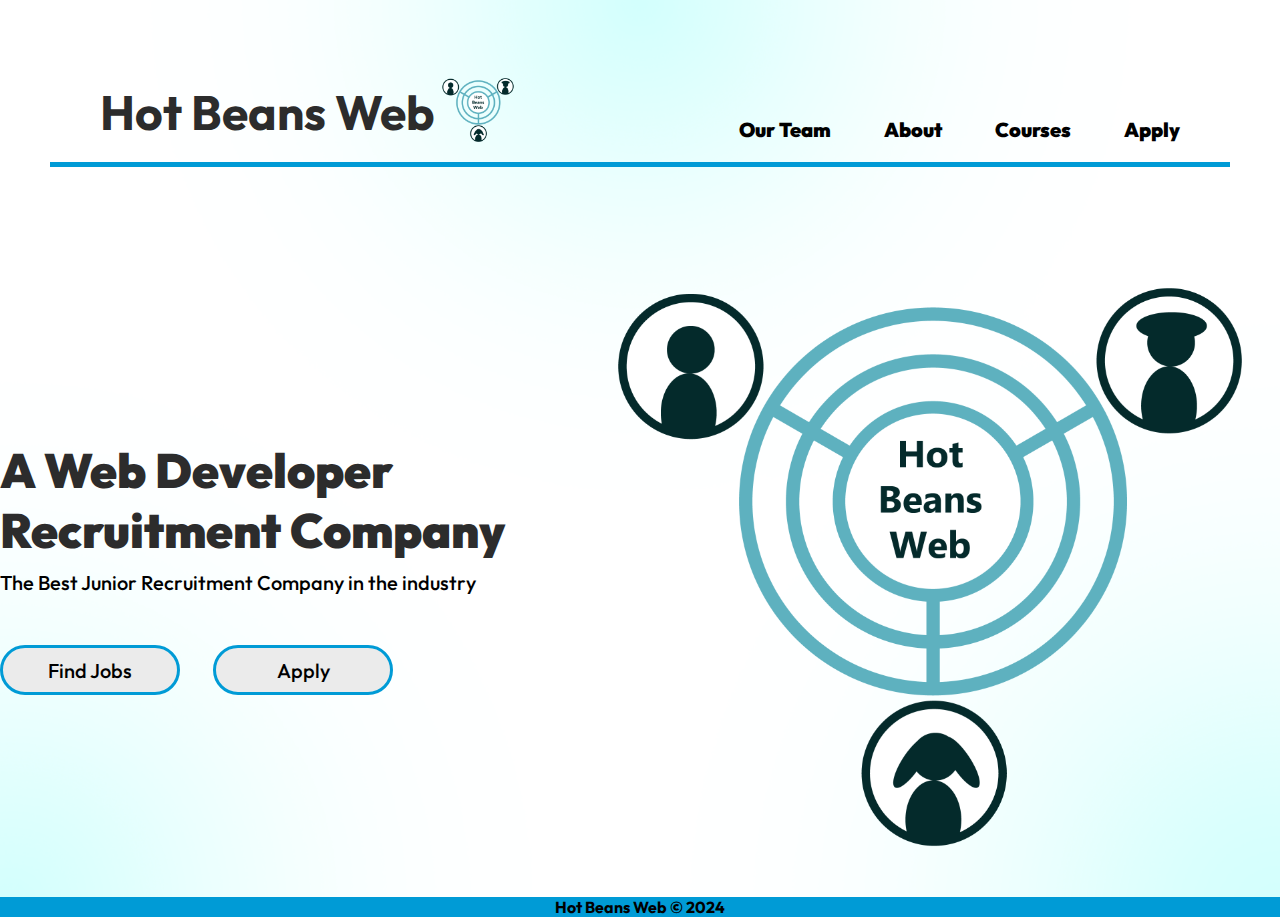
<file: index.html>
<!DOCTYPE html>
<html lang="en">
  <head>
    <meta charset="UTF-8" />
    <meta name="viewport" content="width=device-width, initial-scale=1.0" />
    <title>Hot Beans Web</title>
    <link rel="stylesheet" type="text/css" href="index.css" />
    <link rel="icon" type="image/jpg" href="Artboard 1.png" />
    <!-- Roboto Type Font -->
    <!-- <link rel="preconnect" href="https://fonts.googleapis.com">
    <link rel="preconnect" href="https://fonts.gstatic.com" crossorigin>
    <link href="https://fonts.googleapis.com/css2?family=Roboto:ital,wght@0,100;0,300;0,400;0,500;0,700;0,900;1,100;1,300;1,400;1,500;1,700;1,900&display=swap" rel="stylesheet"> -->
    <!-- Open Sans -->
    <link rel="presconnect" href="https://fonts.googleapis.com" />
    <link rel="preconnect" href="https://fonts.gstatic.com" crossorigin />
    <link
      href="https://fonts.googleapis.com/css2?family=Open+Sans:ital,wght@0,300..800;1,300..800&family=Outfit:wght@100..900&family=Roboto:ital,wght@0,100;0,300;0,400;0,500;0,700;0,900;1,100;1,300;1,400;1,500;1,700;1,900&display=swap"
      rel="stylesheet"
    />
  </head>
  <body>
    <header class="header">
      <div class="small-nav">
        <h1>Hot Beans Web</h1>
        <img src="Artboard 1.png" alt="Logo" class="small-logo" />
      </div>
      <nav class="navigation">
        <a href="ourteam.html">Our Team</a>
        <a href="about.html">About</a>
        <a href="courses.html">Courses</a>
        <a href="application.html">Apply</a>
      </nav>
    </header>
    <article>
      <div class="group">
        <p class="title">A Web Developer Recruitment Company</p>
        <p class="sub-heading">
          The Best Junior Recruitment Company in the industry
        </p>
        <a class="button" href="browse.html">Find Jobs</a>
        <a class="button" href="application.html">Apply</a>
      </div>
      <img src="Artboard 1.png" alt="Hot Beans Web Logo" class="main-logo" />
    </article>
  </body>
  <footer>
    <p class="footer">Hot Beans Web &copy; 2024</p>
  </footer>
</html>
</file>
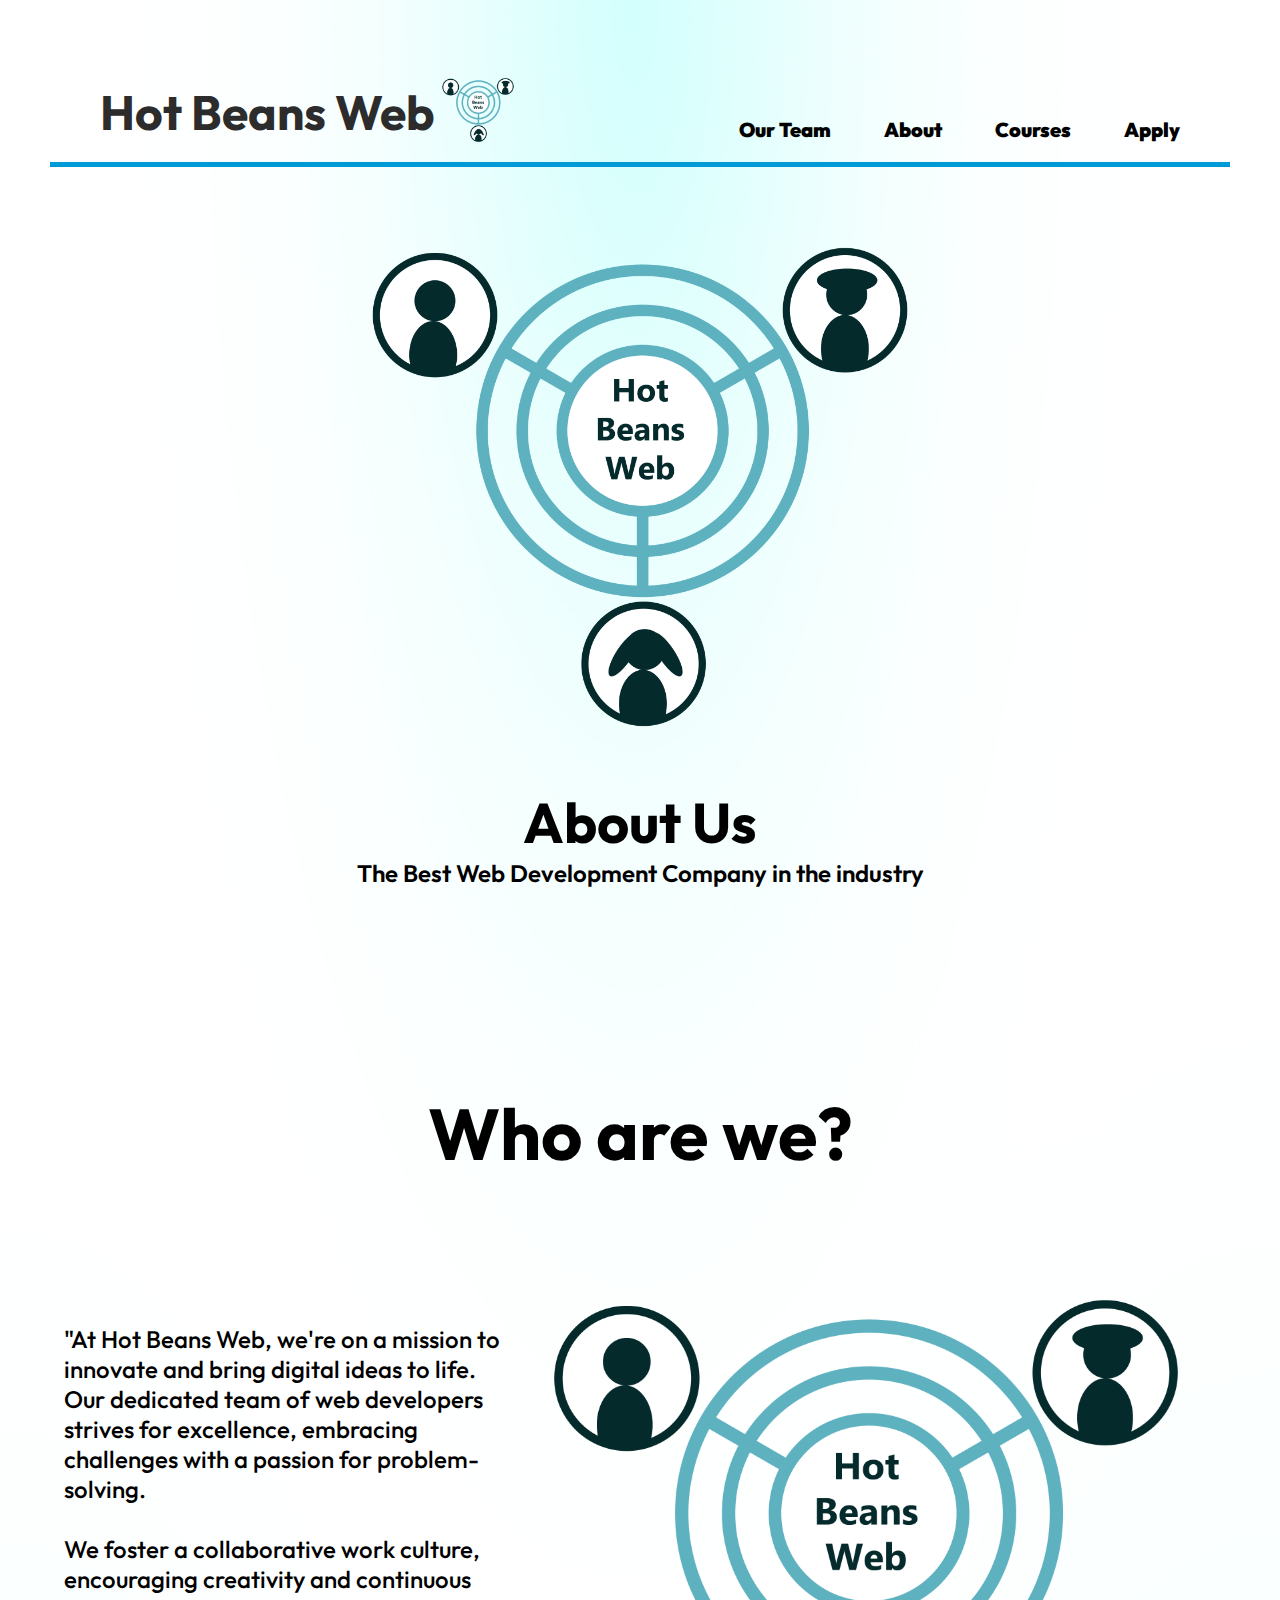
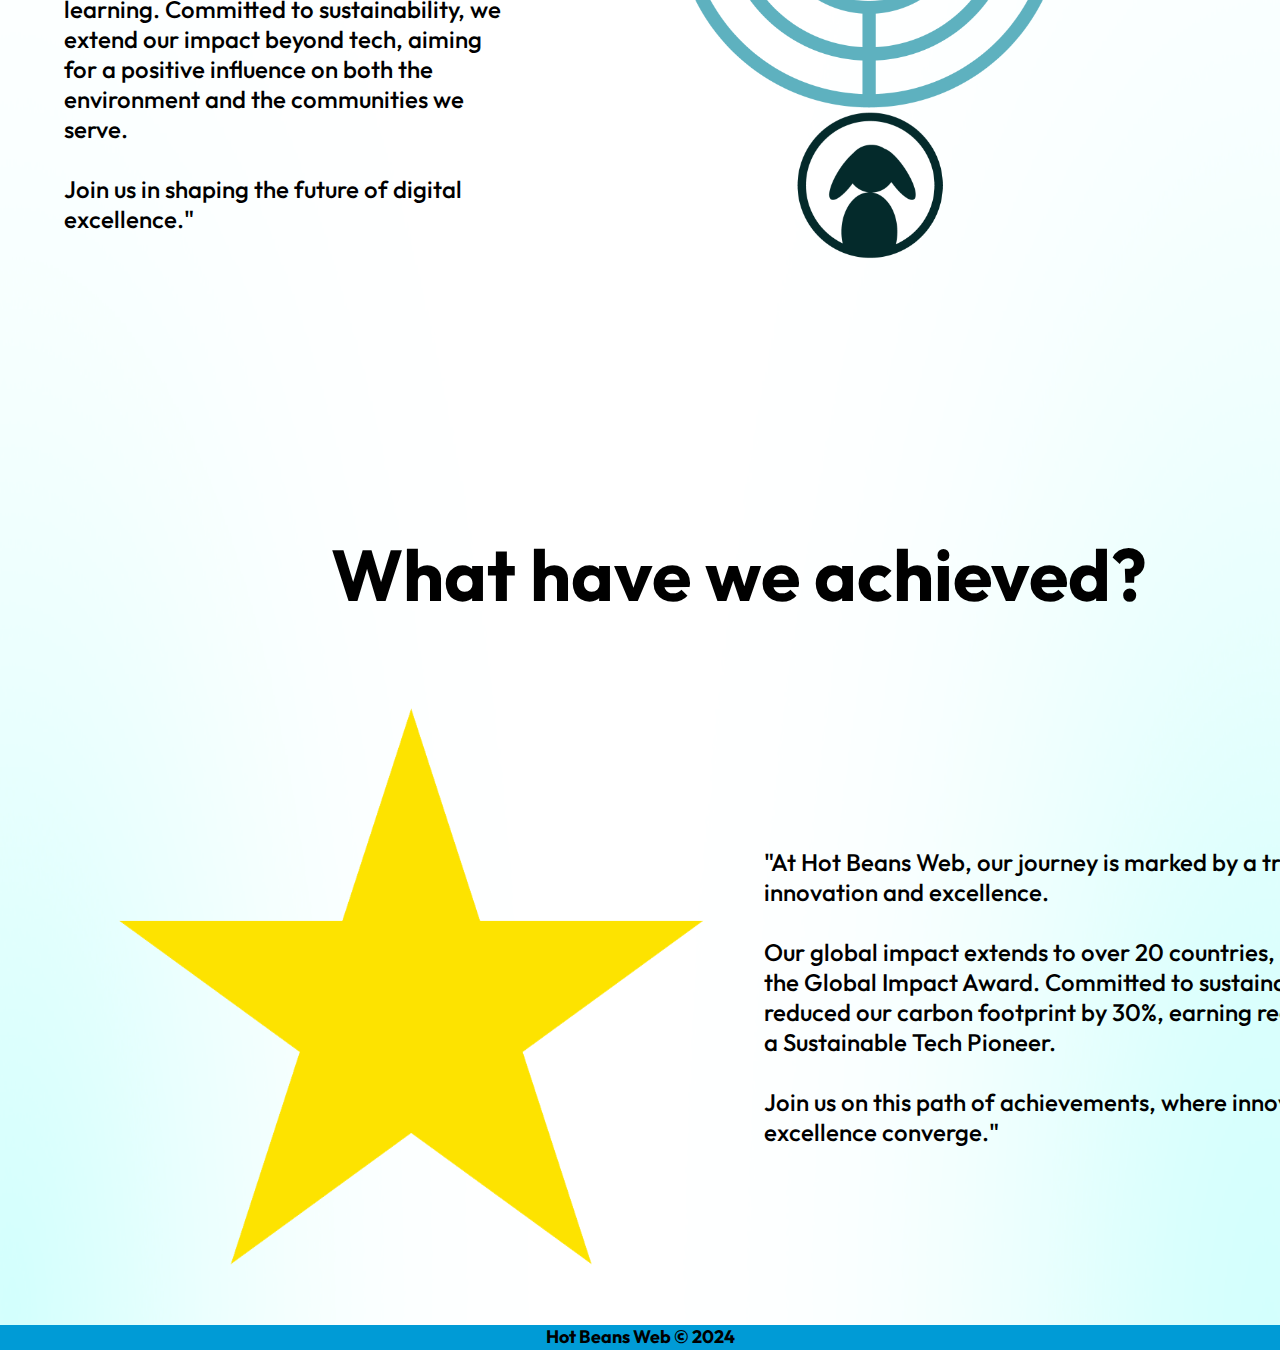
<file: about.html>
<!DOCTYPE html>
<html lang="en">
  <head>
    <meta charset="UTF-8" />
    <meta name="viewport" content="width=device-width, initial-scale=1.0" />
    <title>About Us-Hot Beans Web</title>
    <link rel="stylesheet" type="text/css" href="about.css" />
    <link rel="icon" type="image/jpg" href="Artboard 1.png" />
    <link rel="presconnect" href="https://fonts.googleapis.com" />
    <link rel="preconnect" href="https://fonts.gstatic.com" crossorigin />
    <link
      href="https://fonts.googleapis.com/css2?family=Open+Sans:ital,wght@0,300..800;1,300..800&family=Outfit:wght@100..900&family=Roboto:ital,wght@0,100;0,300;0,400;0,500;0,700;0,900;1,100;1,300;1,400;1,500;1,700;1,900&display=swap"
      rel="stylesheet"
    />
  </head>
  <body>
    <header class="header">
      <div class="small-nav">
        <a href="index.html" class="header-a">Hot Beans Web</a>
        <img src="Artboard 1.png" alt="Logo" class="small-logo" />
      </div>
      <nav class="navigation">
        <a href="ourteam.html">Our Team</a>
        <a href="about.html">About</a>
        <a href="courses.html">Courses</a>
        <a href="application.html">Apply</a>
      </nav>
    </header>

    <article>
      <!-- Dont write above this line -->
      <section class="top-section">
        <img src="Artboard 1.png" alt="Hot beans web logo" class="Logo" />
        <h1>About Us</h1>
        <span>The Best Web Development Company in the industry</span>
      </section>

      <section class="section-1">
        <h2>Who are we?</h2>
        <p>
          "At Hot Beans Web, we're on a mission to innovate and bring digital
          ideas to life. Our dedicated team of web developers strives for
          excellence, embracing challenges with a passion for
          problem-solving.<br /><br />
          We foster a collaborative work culture, encouraging creativity and
          continuous learning. Committed to sustainability, we extend our impact
          beyond tech, aiming for a positive influence on both the environment
          and the communities we serve.
          <br /><br />Join us in shaping the future of digital excellence."
        </p>

        <img
          src="Artboard 1.png"
          alt="Hot beans web logo"
          class="Logo-section-1"
        />
      </section>

      <section class="section-2">
        <h2>What have we achieved?</h2>
        <img src="Star.png" alt=" A Golden Star" class="Star-image" />
        <p>
          "At Hot Beans Web, our journey is marked by a trail of innovation and
          excellence.<br /><br />
          Our global impact extends to over 20 countries, earning us the Global
          Impact Award. Committed to sustainability, we've reduced our carbon
          footprint by 30%, earning recognition as a Sustainable Tech
          Pioneer.<br /><br />
          Join us on this path of achievements, where innovation and excellence
          converge."
        </p>
      </section>

      <!-- Dont write below this line -->
    </article>
  </body>
  <footer>
    <p class="footer">Hot Beans Web &copy; 2024</p>
  </footer>
</html>
</file>
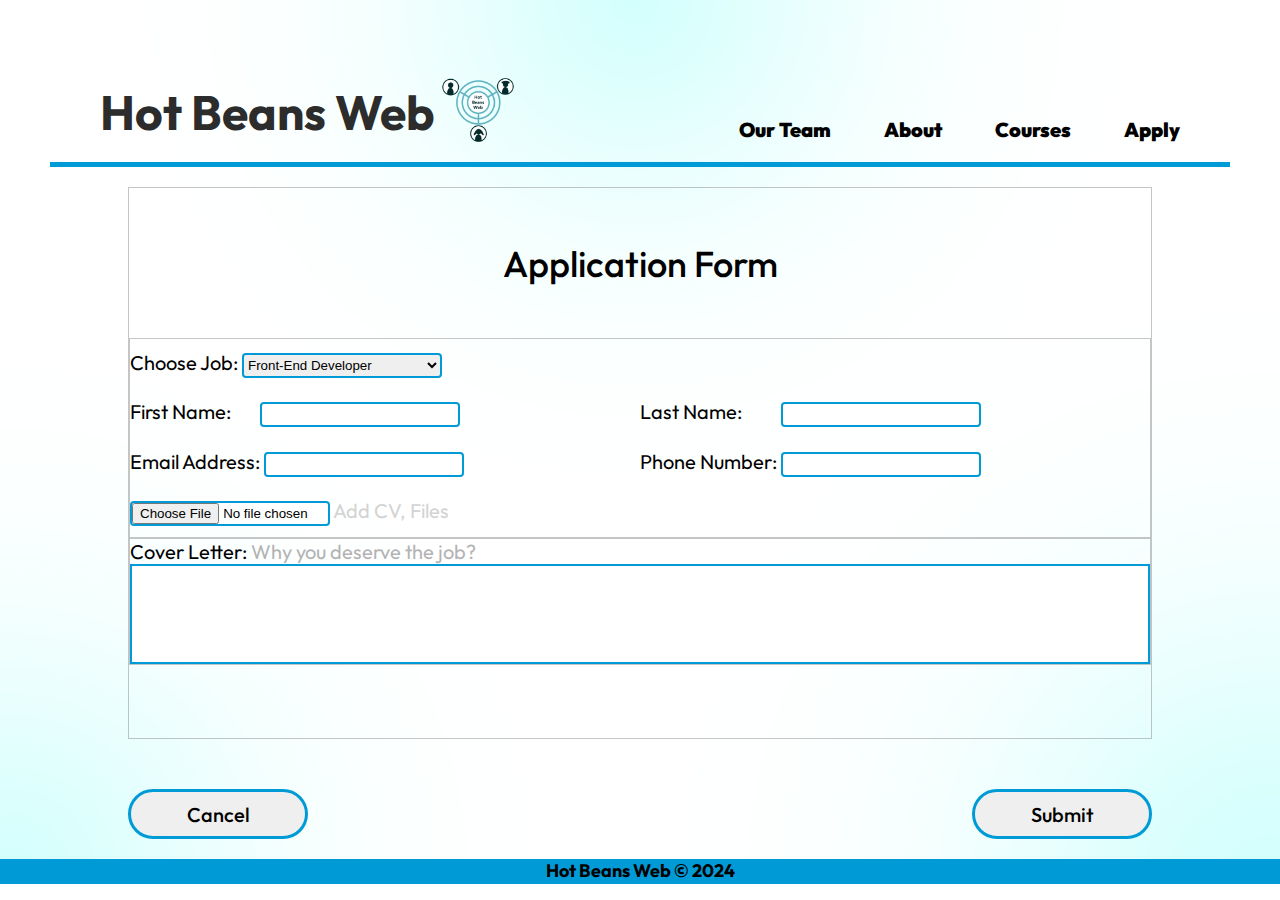
<file: application.html>
<!DOCTYPE html>
<html lang="en">
  <head>
    <meta charset="UTF-8" />
    <meta name="viewport" content="width=device-width, initial-scale=1.0" />
    <title>Application Form-Hot Beans Web</title>
    <link rel="stylesheet" type="text/css" href="application.css" />
    <link rel="icon" type="image/jpg" href="Artboard 1.png" />
    <link rel="presconnect" href="https://fonts.googleapis.com" />
    <link rel="preconnect" href="https://fonts.gstatic.com" crossorigin />
    <link
      href="https://fonts.googleapis.com/css2?family=Open+Sans:ital,wght@0,300..800;1,300..800&family=Outfit:wght@100..900&family=Roboto:ital,wght@0,100;0,300;0,400;0,500;0,700;0,900;1,100;1,300;1,400;1,500;1,700;1,900&display=swap"
      rel="stylesheet"
    />
  </head>
  <body>
    <header class="header">
      <div class="small-nav">
        <a href="index.html" class="header-a">Hot Beans Web</a>
        <img src="Artboard 1.png" alt="Logo" class="small-logo" />
      </div>
      <nav class="navigation">
        <a href="ourteam.html">Our Team</a>
        <a href="about.html">About</a>
        <a href="courses.html">Courses</a>
        <a href="application.html">Apply</a>
      </nav>
    </header>

    <form>
      <h1>Application Form</h1>
      <section class="log-in-section">

        <div class="Job-Option">
          <span>Choose Job: </span>
          <!-- <input type="text" placeholder="Click for job options" class="input-style" list="jobs" required></input> -->
          <select class="input-style">
            <option>Front-End Developer</option>
            <option>Back-End Developer</option>
            <option>Full Stack Developer</option>
            <option>UX/UI Developer</option>
            <option>Web Security Analyst</option>
            <option>Web Content Manager</option>
            <option>React Web Developer</option>
            <option>UI Developer</option>
          </select>
        </div>

        <!-- <datalist id="jobs">
          <option value="Front-End Developer"></option>
          <option value="Back-End Developer"></option>
          <option value="Full Stack Developer"></option>
          <option value="UX/UI Developer"></option>
          <option value="Web Security Analyst"></option>
          <option value="Web Content Manager"></option>
          <option value="React Web Developer"></option>
          <option value="UI Developer"></option>
        </datalist> -->

        <div class="FirstName">
          <span>First Name: </span>
          <input type="text" class="input-style"></input>
        </div>

        <div class="email-login">
          <span>Email Address: </span>
          <input type="email" class="input-style"></input>
        </div>

        <aside>
          <input type="file" class="input-style" accept=".doc,.docx, .pdf"></input>
        <span class="add-files-text">Add CV, Files</span>
        </aside>

        <div class="LastName-Login">
          <span>Last Name: </span>
          <input type="text" class="input-style"></input>
        </div>

        <div class="PhoneNumber">
          <span>Phone Number: </span>
          <input type="number" class="input-style" max=11></input>
        </div>
      </section>
      <section class="Cover-Letter-section">
        <div class="Cover-Letter-text">
          <span>Cover Letter: </span>
          <span class="Cover-Letter-paragraph">Why you deserve the job?</span>
        </div>
        <textarea type="paragraph" class="input"></textarea>
      </section>
    </form>
    <section class="button-section">
      <button class="button" onclick="
        location.href= 'index.html'
        
        ">Cancel</button>
      <button class="button submit" onclick="document.forms[0].innerHTML ='<h1>Your Submission was Successful'">Submit</button>
    </section>
  </body>
  <footer>
    <p class="footer">Hot Beans Web &copy; 2024</p>
  </footer>
</html>
</file>
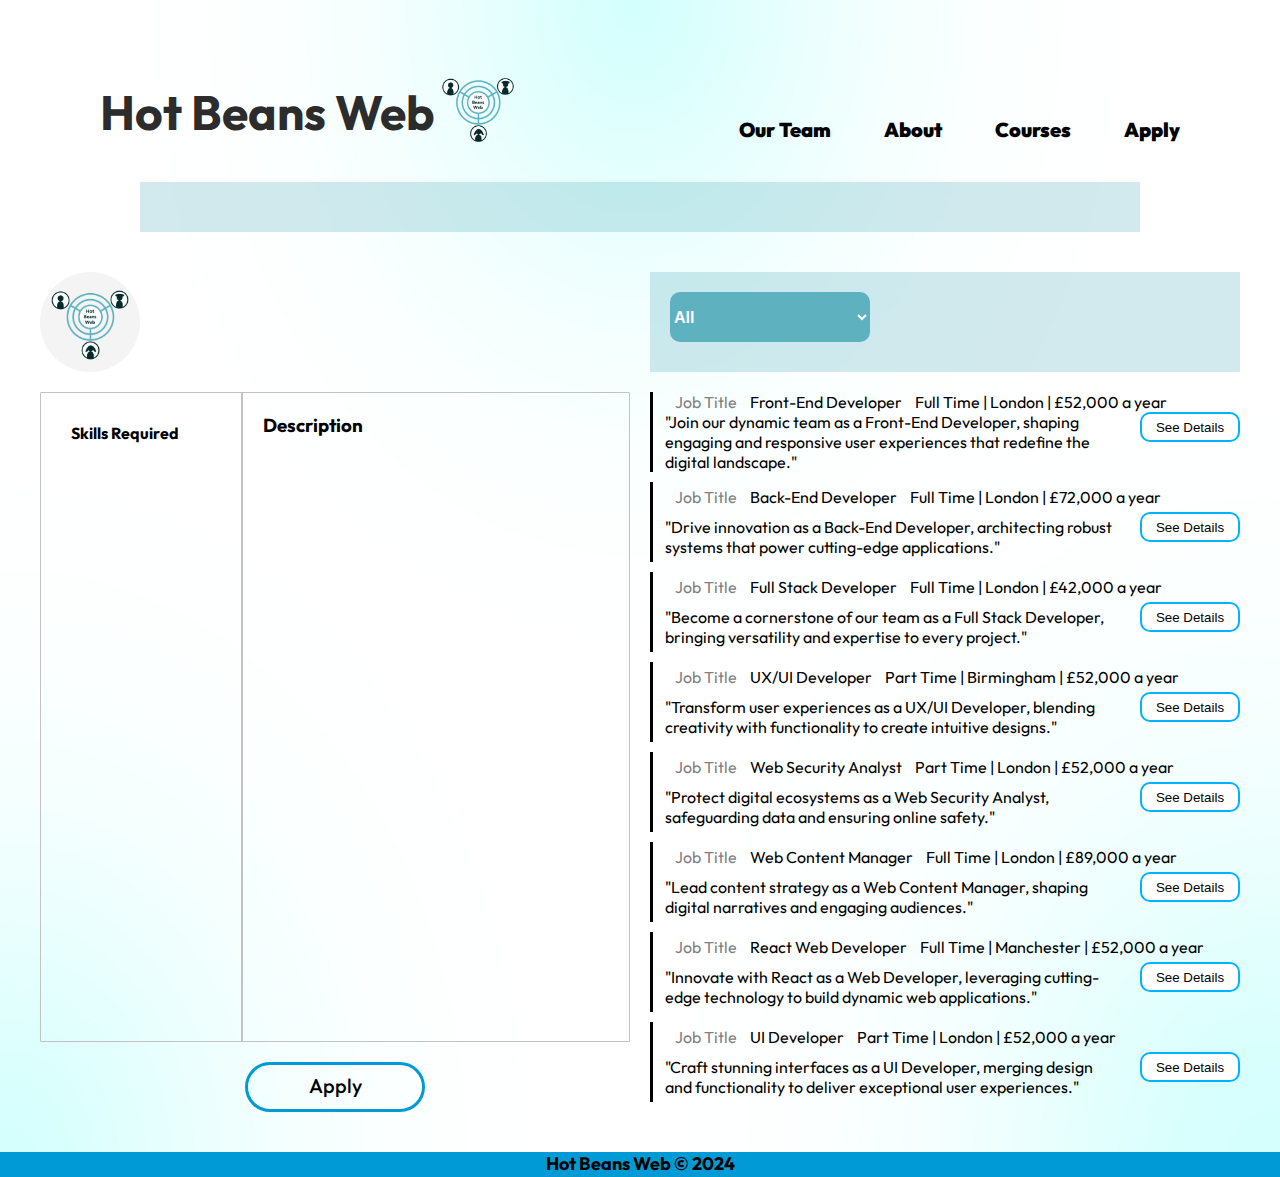
<file: browse.html>
<!DOCTYPE html>
<html lang="en">
  <head>
    <meta charset="UTF-8" />
    <meta name="viewport" content="width=device-width, initial-scale=1.0" />
    <title>Browse</title>
    <link rel="stylesheet" type="text/css" href="browse.css" />
    <link rel="icon" type="image/jpg" href="Artboard 1.png" />
    <link rel="presconnect" href="https://fonts.googleapis.com" />
    <link rel="preconnect" href="https://fonts.gstatic.com" crossorigin />
    <link
      href="https://fonts.googleapis.com/css2?family=Open+Sans:ital,wght@0,300..800;1,300..800&family=Outfit:wght@100..900&family=Roboto:ital,wght@0,100;0,300;0,400;0,500;0,700;0,900;1,100;1,300;1,400;1,500;1,700;1,900&display=swap"
      rel="stylesheet"
    />
    <script type="module" src="script.js"></script>
  </head>
  <body>
    <header class="header">
      <div class="small-nav">
        <a href="index.html" class="header-a">Hot Beans Web</a>
        <img src="Artboard 1.png" alt="Logo" class="small-logo" />
      </div>
      <nav class="navigation">
        <a href="ourteam.html">Our Team</a>
        <a href="about.html">About</a>
        <a href="courses.html">Courses</a>
        <a href="application.html">Apply</a>
      </nav>
    </header>

    <article>
      <div class="search-bar">
        <!-- <input type="search" class="search-bar" placeholder="Search here..."></input> -->
      </div>
      <form class="main-page">
        <div class="job-description-heading">
          <div class="job-description-image">
            <img src="Artboard 1.png" alt="logo" width="86" />
          </div>
          <div class="job-description-text"></div>
        </div>

        <div class="filter">
          <select class="filter-bar">
            <option>All</option>
            <option>Web-End</option>
            <option>UI/UX</option>
            <option>Other</option>
          </select>
          <!-- <input type="search" placeholder="Filter Jobs..." class="filter-bar"></input> -->
          <!-- <button class="submit">Submit</button> -->
        </div>

        <section class="job-descriptions">
          <aside class="job-desc-right">
            <h4>Skills Required</h4>
          </aside>
          <div class="border"></div>
          <div class="job-desc-left">
            <h3>Description</h3>
          </div>
        </section>

        <section class="job-section">
          <ul class="job-offers"></ul>
        </section>

        <a href="application.html" class="apply-button">Apply</a>
      </form>
    </article>
  </body>
  <footer>
    <p class="footer">Hot Beans Web &copy; 2024</p>
  </footer>
</html>
</file>
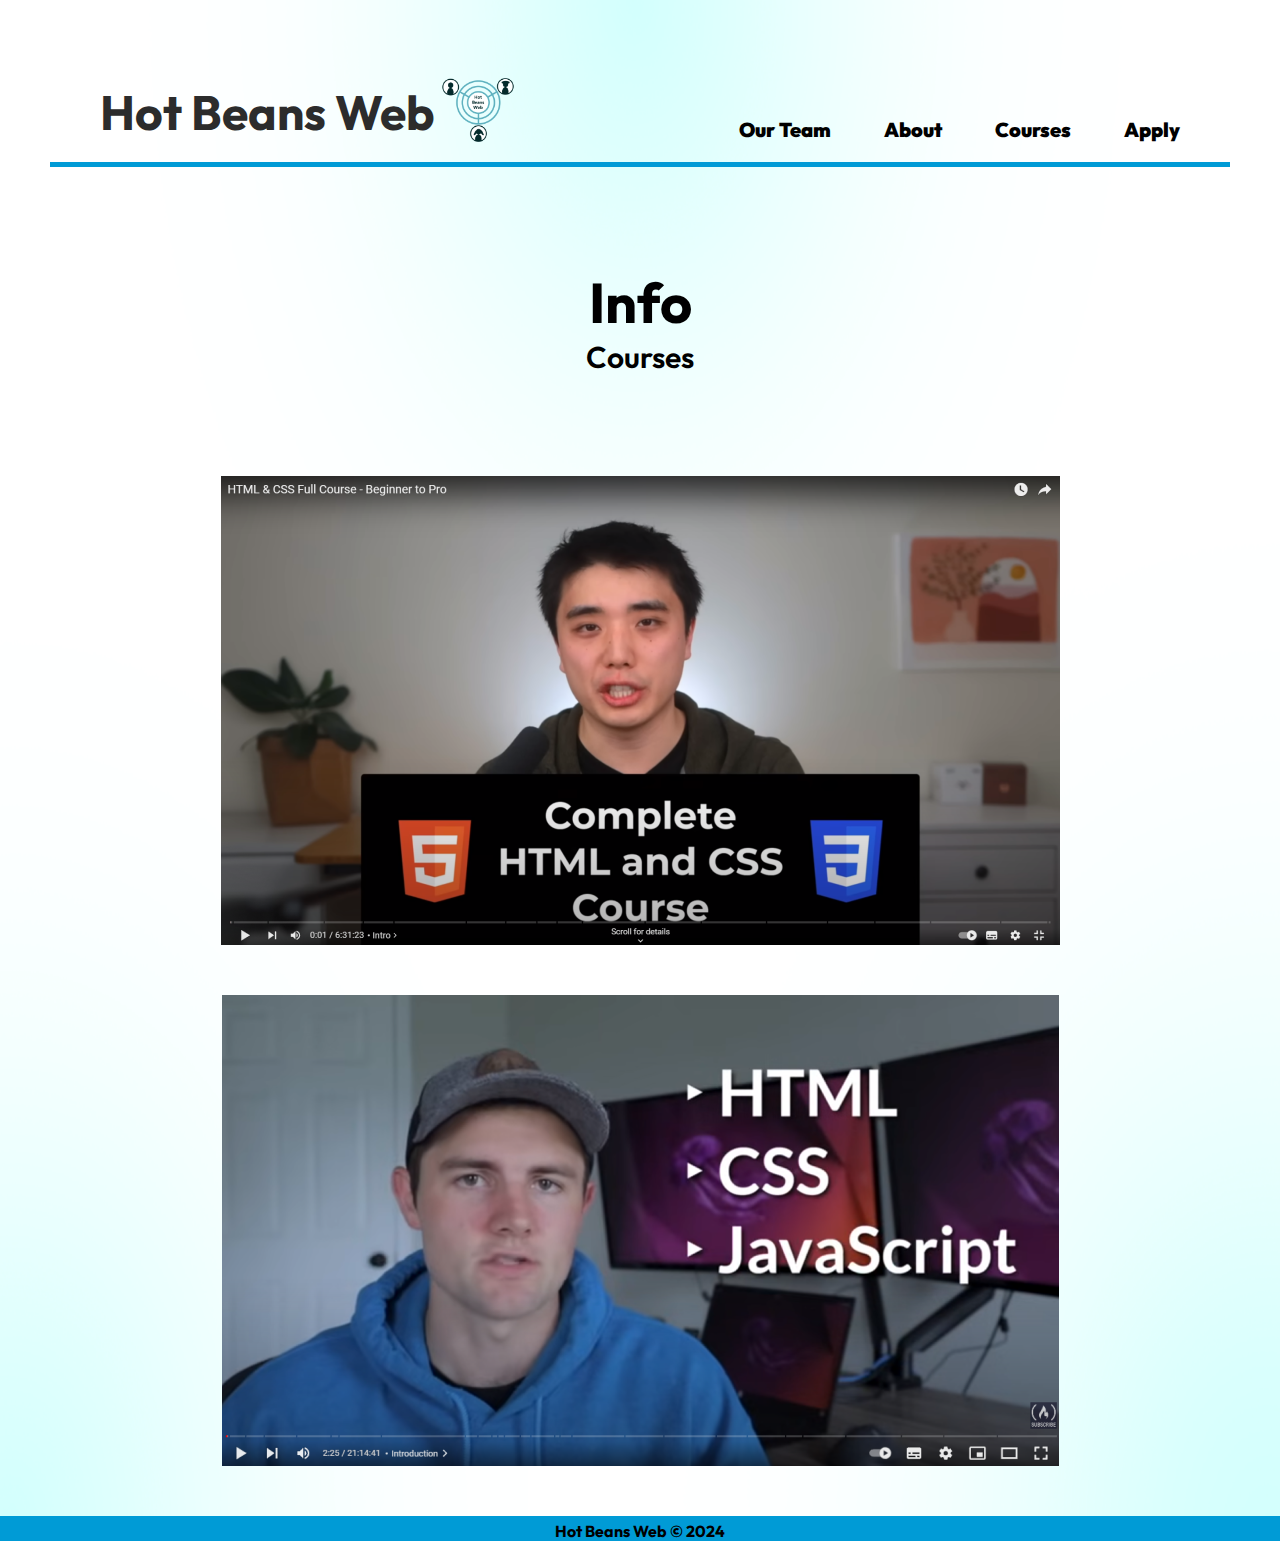
<file: courses.html>
<!DOCTYPE html>
<html lang="en">
  <head>
    <meta charset="UTF-8" />
    <meta name="viewport" content="width=device-width, initial-scale=1.0" />
    <title>Hot Beans Web</title>
    <link rel="stylesheet" type="text/css" href="courses.css" />
    <link rel="icon" type="image/jpg" href="Artboard 1.png" />
    <!-- Roboto Type Font -->
    <!-- <link rel="preconnect" href="https://fonts.googleapis.com">
    <link rel="preconnect" href="https://fonts.gstatic.com" crossorigin>
    <link href="https://fonts.googleapis.com/css2?family=Roboto:ital,wght@0,100;0,300;0,400;0,500;0,700;0,900;1,100;1,300;1,400;1,500;1,700;1,900&display=swap" rel="stylesheet"> -->
    <!-- Open Sans -->
    <link rel="presconnect" href="https://fonts.googleapis.com" />
    <link rel="preconnect" href="https://fonts.gstatic.com" crossorigin />
    <link
      href="https://fonts.googleapis.com/css2?family=Open+Sans:ital,wght@0,300..800;1,300..800&family=Outfit:wght@100..900&family=Roboto:ital,wght@0,100;0,300;0,400;0,500;0,700;0,900;1,100;1,300;1,400;1,500;1,700;1,900&display=swap"
      rel="stylesheet"
    />
  </head>
  <body>
    <header class="header">
      <div class="small-nav">
        <a href="index.html" class="header-a">Hot Beans Web</a>
        <img src="Artboard 1.png" alt="Logo" class="small-logo" />
      </div>
      <nav class="navigation">
        <a href="ourteam.html">Our Team</a>
        <a href="about.html">About</a>
        <a href="courses.html">Courses</a>
        <a href="application.html">Apply</a>
      </nav>
    </header>
    <h1 class="title">Info</h1>
    <h2 class="sub-title">Courses</h2>
    <a href="https://www.youtube.com/watch?v=G3e-cpL7ofc" target="_blank">
      <img
        src="Courses/HTML CSS course 1.png"
        alt="HTML CSS course"
        class="course1"
      />
    </a>
    <!-- <iframe
      class="course2"
      width="840"
      height="472.5"
      src="https://www.youtube.com/embed/zJSY8tbf_ys?si=6UBz8Svx2e6xkHgq"
      title="YouTube video player"
      frameborder="0"
      allow="accelerometer; autoplay; clipboard-write; encrypted-media; gyroscope; picture-in-picture; web-share"
      referrerpolicy="strict-origin-when-cross-origin"
      allowfullscreen
    ></iframe> -->
    <!-- 560/ 2 = 280 -->
    <!-- 315/2 = 157.5 -->
    <a
      href="https://www.youtube.com/embed/zJSY8tbf_ys?si=6UBz8Svx2e6xkHgq"
      target="_blank"
    >
      <img
        src="Courses/HTML CSS course 2.png"
        alt="HTML CSS course"
        class="course2"
      />
    </a>
  </body>
  <footer>
    <p class="footer">Hot Beans Web &copy; 2024</p>
  </footer>
</html>
</file>
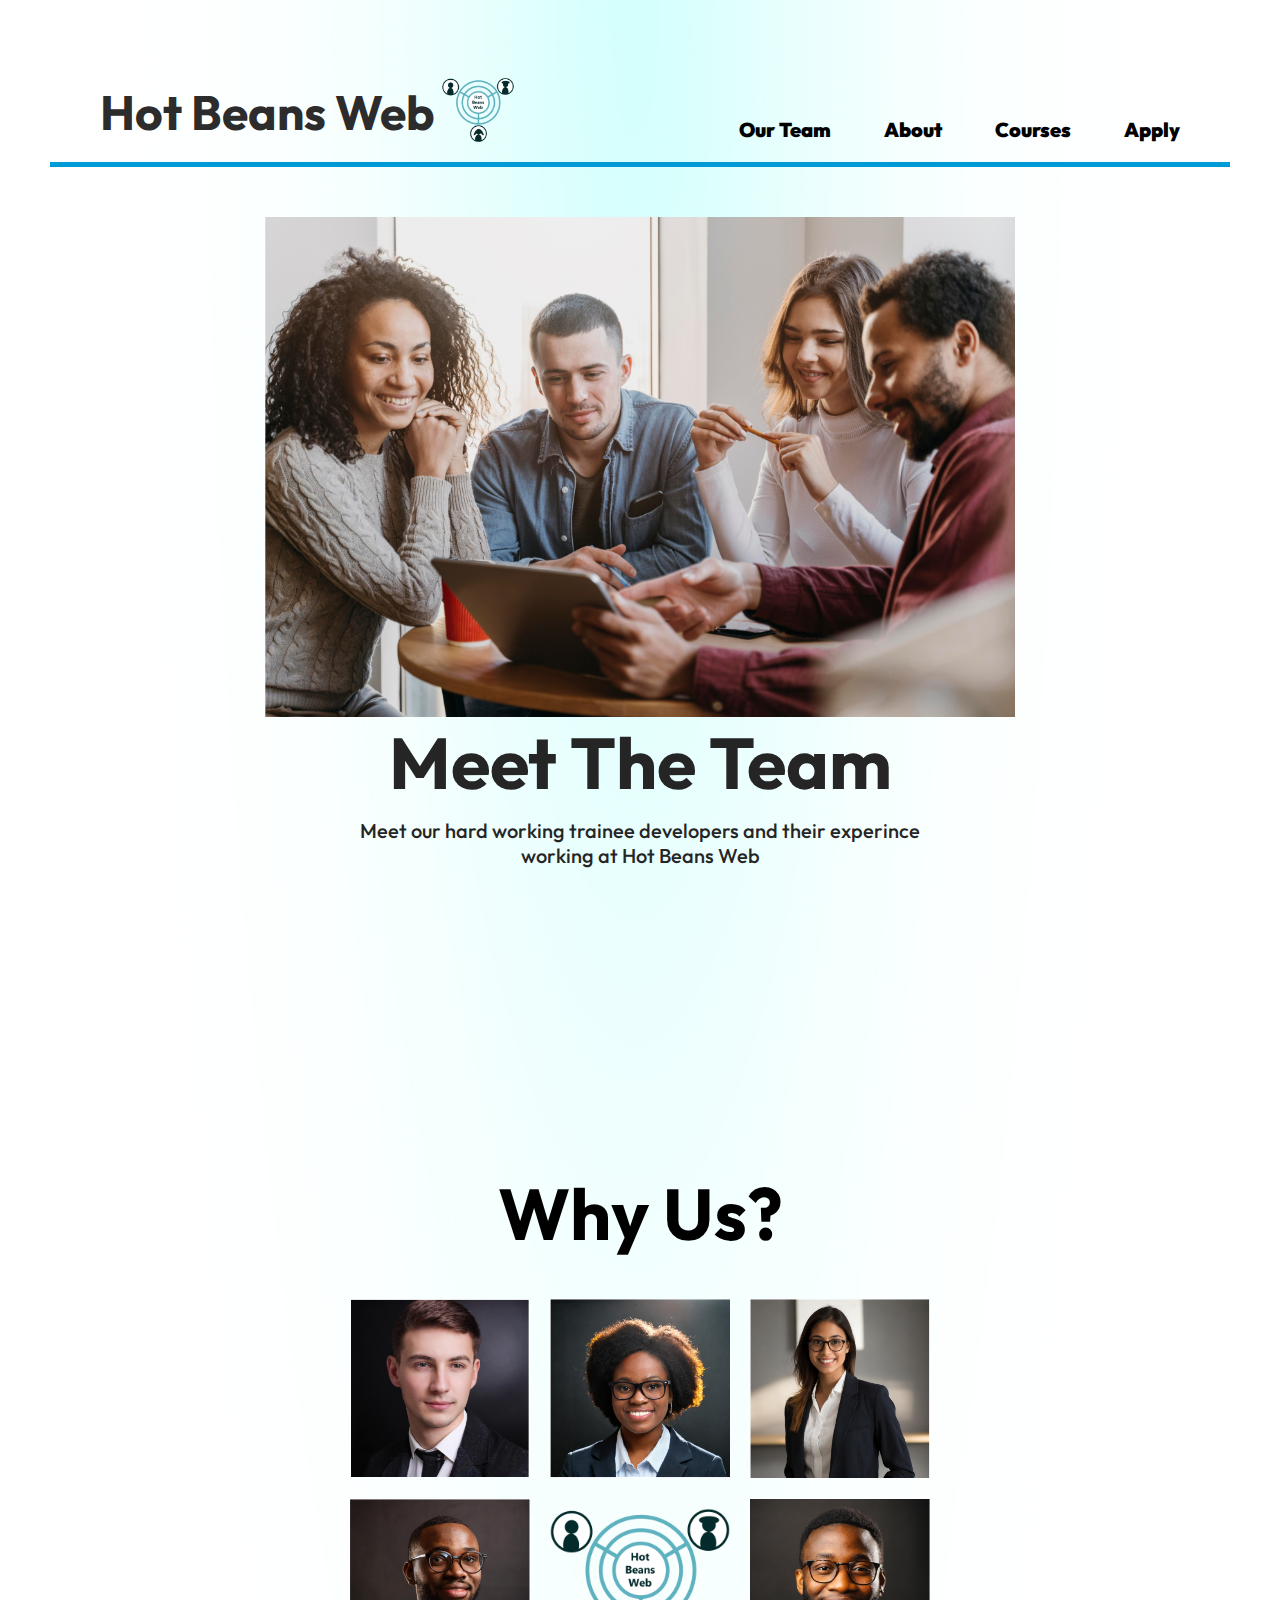
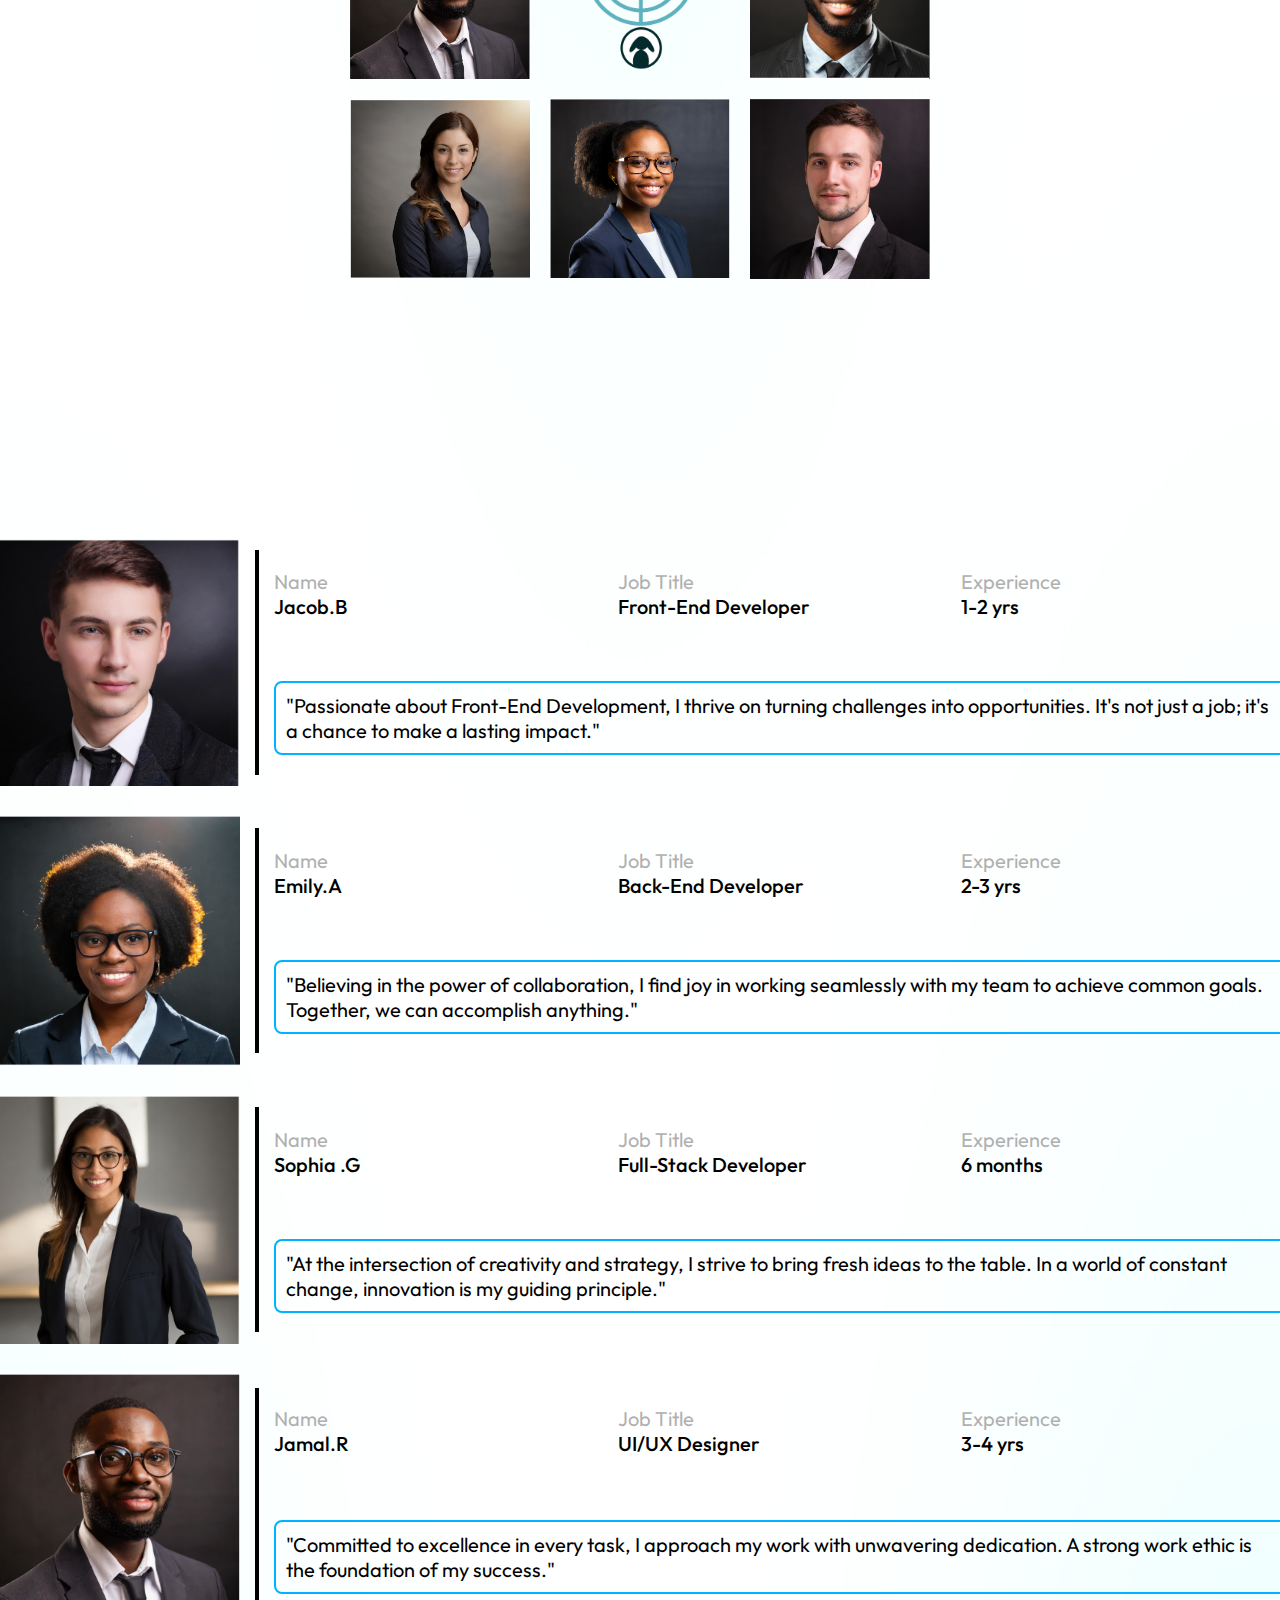
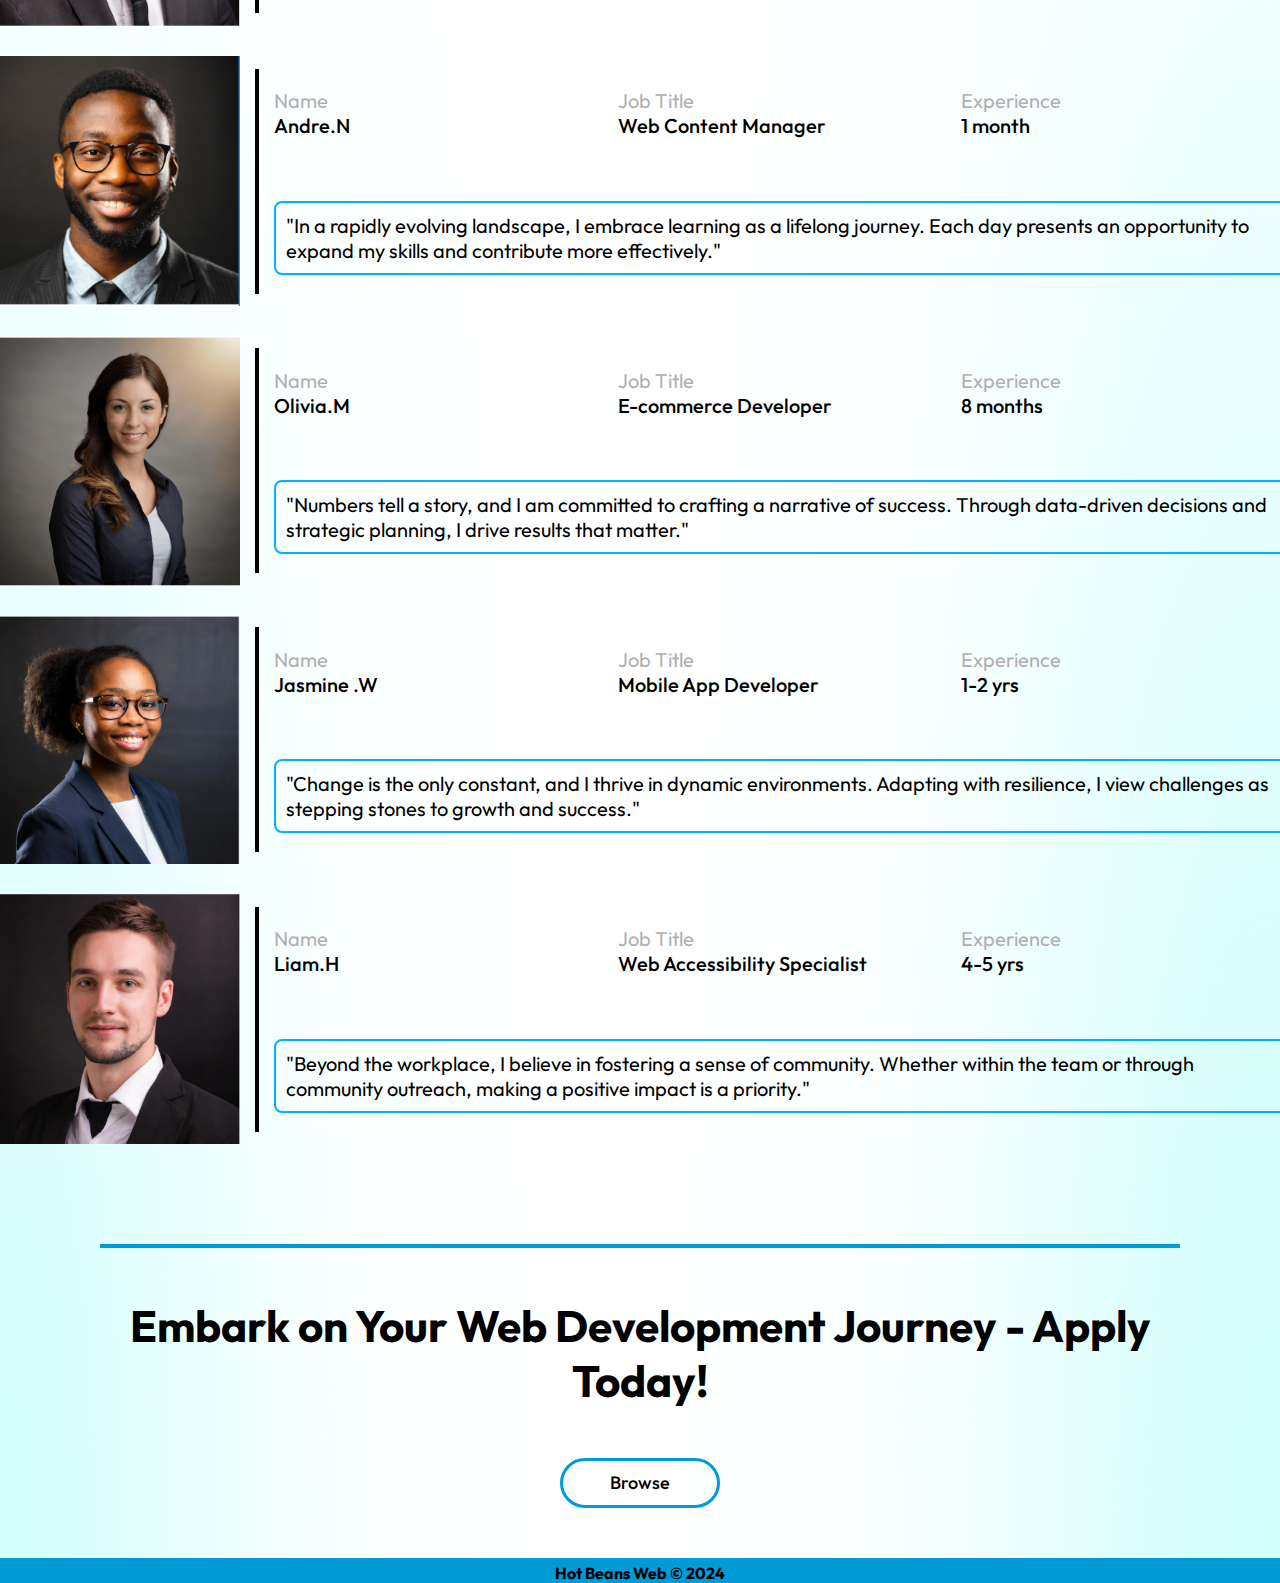
<file: ourteam.html>
<!DOCTYPE html>
<html lang="en">
  <head>
    <meta charset="UTF-8" />
    <meta name="viewport" content="width=device-width, initial-scale=1.0" />
    <title>Our Team</title>
    <link rel="stylesheet" type="text/css" href="ourteam.css" />
    <link rel="icon" type="image/jpg" href="Artboard 1.png" />
    <link rel="presconnect" href="https://fonts.googleapis.com" />
    <link rel="preconnect" href="https://fonts.gstatic.com" crossorigin />
    <link
      href="https://fonts.googleapis.com/css2?family=Open+Sans:ital,wght@0,300..800;1,300..800&family=Outfit:wght@100..900&family=Roboto:ital,wght@0,100;0,300;0,400;0,500;0,700;0,900;1,100;1,300;1,400;1,500;1,700;1,900&display=swap"
      rel="stylesheet"
    />
  </head>
  <body>
    <header class="header">
      <div class="small-nav">
      <a href="index.html" class="header-a">Hot Beans Web</a>
      <img src="Artboard 1.png" alt="Logo" class="small-logo" />
      </div>
      <nav class="navigation">
        <a href="ourteam.html">Our Team</a>
        <a href="about.html">About</a>
        <a href="courses.html">Courses</a>
        <a href="application.html">Apply</a>
      </nav>
    </header>
    <img
      src="People Working Together.png"
      alt="People Working Together as a Team"
      class="main-logo"
    />
    <div class="title-page">
      <h2 class="meet-the-team">Meet The Team</h2>
      <p class="title-description">
        Meet our hard working trainee developers and their experince working at
        Hot Beans Web
      </p>
    </div>
    <p>
      <h2 class="why">Why Us?</h2>
      <div class="employeeTeam">
        <a href="#employee--1" class="employee-link--1 employee-link">
          <p class="Employee-name">Jacob.B</p>
          <p class="Employee-job">Front End Developer</p>
        </a>
        <a href="#employee--2" class="employee-link--2 employee-link">
          <p class="Employee-name">Emily.A</p>
          <p class="Employee-job">Back-End Developer</p>
        </a>
        <a href="#employee--3" class="employee-link--3 employee-link">
          <p class="Employee-name">Sophia.G</p>
          <p class="Employee-job">Full-Stack Developer</p>
        </a>
        <a href="#employee--4" class="employee-link--4 employee-link">
          <p class="Employee-name">Jamal.R</p>
          <p class="Employee-job">UI/UX Designer</p>
        </a>
        <img src="Artboard 1.png" alt="logo" width="200px"/>
        <a href="#employee--6" class="employee-link--6 employee-link">
          <p class="Employee-name">Andre.N</p>
          <p class="Employee-job">Web Content Manager</p>
        </a>
        <a href="#employee--7" class="employee-link--7 employee-link">
          <p class="Employee-name">Olivia.M</p>
          <p class="Employee-job">E-commerce Developer</p>
        </a>
        <a href="#employee--8" class="employee-link--8 employee-link">
          <p class="Employee-name">Jasmine.W</p>
          <p class="Employee-job">Mobile App Developer</p>
        </a>
        <a href="#employee--9" class="employee-link--9 employee-link">
          <p class="Employee-name">Liam.H</p>
          <p class="Employee-job">Web Specialist</p>
        </a>
      </div>


      <section class="Employee-Cards">
        <div class="Employee-card" id="employee--1">
            <img src="MeetTheTeam/Employee1.PNG" alt="Jacob.B" width="250" class="card-img"/>
            <div class="border"></div>
            <div>
              <span class="card-heading">Name<br></span>
              <span class="card-details">Jacob.B</span>
            </div>
            <div>
              <span class="card-heading">Job Title<br></span>
              <span class="card-details">Front-End Developer</span>
            </div>
            <div>
              <span class="card-heading">Experience<br></span>
              <span class="card-details">1-2 yrs</span>
            </div>
            <p class="card-paragraph">
            "Passionate about Front-End Development, I thrive on turning
            challenges into opportunities. It's not just a job; it's a chance to
            make a lasting impact."
            </p>
        </div>


        <div class="Employee-card" id="employee--2">
          <img src="MeetTheTeam/Employee2.PNG" alt="Emily.A" width="250" class="card-img"/>
          <div class="border"></div>
          <div>
            <span class="card-heading">Name<br></span>
            <span class="card-details">Emily.A</span>
          </div>
          <div>
            <span class="card-heading">Job Title<br></span>
            <span class="card-details">Back-End Developer</span>
          </div>
          <div>
            <span class="card-heading">Experience<br></span>
            <span class="card-details">2-3 yrs</span>
          </div>
          <p class="card-paragraph">
            "Believing in the power of collaboration, I find joy in working seamlessly with my team to achieve common goals. Together, we can accomplish anything."
          </p>
        </div>


        <div class="Employee-card" id="employee--3">
        <img src="MeetTheTeam/Employee3.PNG" alt="Sophia.G" width="250" class="card-img"/>
        <div class="border"></div>
        <div>
          <span class="card-heading">Name<br></span>
          <span class="card-details">Sophia .G</span>
        </div>
        <div>
          <span class="card-heading">Job Title<br></span>
          <span class="card-details">Full-Stack Developer</span>
        </div>
        <div>
          <span class="card-heading">Experience<br></span>
          <span class="card-details">6 months</span>
        </div>
        <p class="card-paragraph">
          "At the intersection of creativity and strategy, I strive to bring fresh ideas to the table. In a world of constant change, innovation is my guiding principle."
        </p>
        </div>


        <div class="Employee-card" id="employee--4">
          <img src="MeetTheTeam/Employee4.PNG" alt="Jamal.R" width="250" class="card-img"/>
          <div class="border"></div>
          <div>
            <span class="card-heading">Name<br></span>
            <span class="card-details">Jamal.R</span>
          </div>
          <div>
            <span class="card-heading">Job Title<br></span>
            <span class="card-details">UI/UX Designer</span>
          </div>
          <div>
            <span class="card-heading">Experience<br></span>
            <span class="card-details">3-4 yrs</span>
          </div>
          <p class="card-paragraph">
            "Committed to excellence in every task, I approach my work with unwavering dedication. A strong work ethic is the foundation of my success."
          </p>
        </div>


        <div class="Employee-card" id="employee--6">
      <img src="MeetTheTeam/Employee6.PNG" alt="Andre.N" width="250" class="card-img"/>
      <div class="border"></div>
      <div>
        <span class="card-heading">Name<br></span>
        <span class="card-details">Andre.N</span>
      </div>
      <div>
        <span class="card-heading">Job Title<br></span>
        <span class="card-details">Web Content Manager</span>
      </div>
      <div>
        <span class="card-heading">Experience<br></span>
        <span class="card-details">1 month</span>
      </div>
      <p class="card-paragraph">
        "In a rapidly evolving landscape, I embrace learning as a lifelong journey. Each day presents an opportunity to expand my skills and contribute more effectively."
      </p>
        </div>


        <div class="Employee-card" id="employee--7">
        <img src="MeetTheTeam/Employee7.PNG" alt="Olivia.M" width="250" class="card-img"/>
        <div class="border"></div>
        <div>
          <span class="card-heading">Name<br></span>
          <span class="card-details">Olivia.M</span>
        </div>
        <div>
          <span class="card-heading">Job Title<br></span>
          <span class="card-details">E-commerce Developer</span>
        </div>
        <div>
          <span class="card-heading">Experience<br></span>
          <span class="card-details">8 months</span>
        </div>
        <p class="card-paragraph">
          "Numbers tell a story, and I am committed to crafting a narrative of success. Through data-driven decisions and strategic planning, I drive results that matter."
        </p>
        </div>


        <div class="Employee-card" id="employee--8">
      <img src="MeetTheTeam/Employee8.PNG" alt="Jasmine .W" width="250" class="card-img"/>
      <div class="border"></div>
      <div>
        <span class="card-heading">Name<br></span>
        <span class="card-details">Jasmine .W</span>
      </div>
      <div>
        <span class="card-heading">Job Title<br></span>
        <span class="card-details">Mobile App Developer</span>
      </div>
      <div>
        <span class="card-heading">Experience<br></span>
        <span class="card-details">1-2 yrs</span>
      </div>
      <p class="card-paragraph">
        "Change is the only constant, and I thrive in dynamic environments. Adapting with resilience, I view challenges as stepping stones to growth and success."
      </p>
        </div>


        <div class="Employee-card" id="employee--9">
    <img src="MeetTheTeam/Employee9.PNG" alt="Liam.H" width="250" class="card-img"/>
    <div class="border"></div>
    <div>
      <span class="card-heading">Name<br></span>
      <span class="card-details">Liam.H</span>
    </div>
    <div>
      <span class="card-heading">Job Title<br></span>
      <span class="card-details">Web Accessibility Specialist</span>
    </div>
    <div>
      <span class="card-heading">Experience<br></span>
      <span class="card-details">4-5 yrs</span>
    </div>
    <p class="card-paragraph">
      "Beyond the workplace, I believe in fostering a sense of community. Whether within the team or through community outreach, making a positive impact is a priority."
    </p>
        </div>
      </section>
    </article>
    <footer>
      <h1 class="footer-header">Embark on Your Web Development Journey - Apply Today!</h1>
      <a href="browse.html"class="footer-button">Browse</a>
      <p class="footer-copyright">Hot Beans Web &copy; 2024</p>
    </footer>
  </body>
</html>
</file>
<file: index.css>
* {
  padding: 0;
  margin: 0;
  box-sizing: border-box;
}

body {
  font-family: "Outfit", sans-serif;
  background-image: url("Background\ Cover.png");
  background-repeat: no-repeat;
  background-size: cover;
  position: relative;
}

.navigation {
  display: inline;
}

a {
  margin-right: 50px;
}

h1 {
  color: rgb(44, 44, 44);
  display: inline;
  margin-left: 50px;
  font-size: 48px;
  font-weight: bold;
}

.small-nav {
  position: relative;
  display: inline;
}

.small-logo {
  width: 80px;
  display: inline-block;
  position: relative;
  right: 0;
  bottom: -20px;
}

article {
  display: flex;
  align-items: center;
  justify-content: space-evenly;
}

.group {
  width: 700px;
  height: auto;
}

.title {
  color: rgb(44, 44, 44);
  font-weight: 900;
  font-size: 48px;
  margin-bottom: 10px;
}

.sub-heading {
  font-size: 20px;
  font-weight: 500;
}

.main-logo {
  width: 700px;
  display: inline-block;
}

button {
  font-family: "Outfit", sans-serif;
  font-size: 20px;
  font-weight: 500;
  margin-top: 20px;
  margin-right: 30px;
  margin-top: 50px;
  width: 180px;
  height: 50px;
  border: 3px solid #009bd6;
  border-radius: 50px;
  color: rgb(0, 0, 0);
}

.button:link {
  display:inline-block;
  font-weight: 500;
  font-family: "Outfit", sans-serif;
  font-size: 20px;
  margin-top: 20px;
  margin-right: 30px;
  margin-top: 50px;
  width: 180px;
  height: 50px;
  border: 3px solid #009bd6;
  border-radius: 50px;
  color: rgb(0, 0, 0);
  text-decoration: none;

  text-align: center;
  padding-top:10px;
  background-color: #ebebeb;
}

.button:visited {
  border: 3px solid #009bd6;
}

.button:hover {
  background-color: #009bd6;
  color: white;
}

.button:active {
  background-color: #009bd6;
  color: white;
}

.header {
  padding-bottom: 20px;
  margin: 50px;

  display: flex;
  justify-content: space-between;
  align-items: flex-end;

  border-bottom: 5px solid #009bd6;
}

A:link {
  font-weight: 900;
  text-decoration: none;
  color: black;
  font-size: 20px;
}

a:visited {
  color: black;
}

a:hover {
  color: grey;
}

a:active {
  color: black;
}

button:hover {
  background-color: #009bd6;
  color: white;
}

button:active {
  background-color: #009bd6;
  color: white;
}

.footer {
  text-align: center;
  font-weight: bold;
}

footer {
  background-color: #009bd6;
  width: 100%;
  height: 20px;
  position: absolute;
  left: 0;
  bottom: 0;
}

/* @media only screen and (max-width: 1440px) {
  
} */
</file>
<file: about.css>
* {
  margin: 0;
  padding: 0;
  box-sizing: border-box;
}

body {
  font-family: "Outfit", sans-serif;
  background-image: url("Background\ Cover.png");
  background-repeat: no-repeat;
  background-size: 100% 100%;
  position: relative;
}

.header-a {
  display: inline;
  font-size: 48px;
  font-weight: bold;
  text-decoration: none;
  margin-left: 50px;
  color: rgb(44, 44, 44);
}

.small-nav {
  position: relative;
  display: inline;
}
.small-logo {
  width: 80px;
  display: inline-block;
  position: relative;
  right: 0;
  bottom: -20px;
}

.header {
  padding-bottom: 20px;
  margin: 50px;
  border-bottom: 5px solid #009bd6;
  margin-bottom: 20px;

  display: flex;
  justify-content: space-between;
  align-items: flex-end;
}

.navigation {
  display: inline;
}

.navigation a {
  margin-right: 50px;
}

.navigation a:link {
  font-size: 20px;
  font-weight: 900;
  text-decoration: none;
  color: black;
}

.navigation a:visited {
  color: black;
}

.navigation a:hover {
  color: grey;
}

.navigation a:active {
  color: black;
}

/* Write code below this line here */
article {
  display: flex;
  flex-direction: column;
  align-items: center;
  justify-items: center;
}

.top-section {
  width: 100%;
  display: flex;
  flex-direction: column;
  align-items: center;
}

.Logo {
  width: 600px;
  display: block;
}

h1 {
  font-size: 56px;
}

span {
  font-size: 24px;
  font-weight: 600;
}

.section-1 {
  margin-top: 200px;
  display: grid;
  grid-template-columns: 1fr 1fr;
  align-items: center;
  justify-items: center;
  width: 90%;
  row-gap: 50px;
}

h2 {
  font-size: 72px;
  text-align: center;
  grid-column: 1/ -1;
  grid-row: 1 / -1;
}

.section-1 p {
  justify-self: start;
  display: inline;
  width: 800spx;
  font-size: 24px;
  font-weight: 500;
}

.Logo-section-1 {
  width: 700px;
}

/* SECTION 2 */

.section-2 {
  margin-top: 200px;
  display: grid;
  grid-template-columns: 1fr 1fr;
  align-items: center;
  justify-items: center;
  width: 90%;
  row-gap: 50px;
}

.section-2 p {
  justify-self: start;
  display: inline;
  width: 650px;
  font-size: 24px;
  font-weight: 500;
}

.Star-image {
  width: 700px;
}

/* Dont write below this line */

footer {
  background-color: #009bd6;
  font-size: 18px;
  width: 100%;
  height: 25px;
  font-weight: bold;
  text-align: center;
  display: block;
}
</file>
<file: application.css>
* {
  margin: 0;
  padding: 0;
  box-sizing: border-box;
}

body {
  font-family: "Outfit", sans-serif;
  background-image: url("Background\ Cover.png");
  background-repeat: no-repeat;
  background-size: 100% 100%;
  position: relative;
}

.header-a {
  display: inline;
  font-size: 48px;
  font-weight: bold;
  text-decoration: none;
  margin-left: 50px;
  color: rgb(44, 44, 44);
}

.small-nav {
  position: relative;
  display: inline;
}
.small-logo {
  width: 80px;
  display: inline-block;
  position: relative;
  right: 0;
  bottom: -20px;
}

.header {
  padding-bottom: 20px;
  margin: 50px;
  border-bottom: 5px solid #009bd6;
  margin-bottom: 20px;

  display: flex;
  justify-content: space-between;
  align-items: flex-end;
}

.navigation {
  display: inline;
}

.navigation a {
  margin-right: 50px;
}

.navigation a:link {
  font-size: 20px;
  font-weight: 900;
  text-decoration: none;
  color: black;
}

.navigation a:visited {
  color: black;
}

.navigation a:hover {
  color: grey;
}

.navigation a:active {
  color: black;
}

/* Write code below here */
form {
  display: grid;
  grid-template-columns: 1fr 1fr;
  grid-template-rows: 150px 200px 200px;
  align-items: center;
  justify-items: center;
  width: 80%;
  border: 1px solid rgba(139, 139, 139, 0.5);
  margin: 0 auto;
  margin-bottom: 50px;
}

h1 {
  font-size: 36px;
  font-weight: 500;
  grid-column: 1 / -1;
  grid-row: 1;
}

.log-in-section {
  border: 1px solid rgba(139, 139, 139, 0.5);
  width: 100%;
  height: 100%;
  grid-column: 1 / -1;
  display: grid;
  grid-template-columns: 1fr 1fr;
  align-items: center;
  justify-items: start;
}

.FirstName {
  font-size: 20px;
  grid-column: 1;
  grid-row: 2;
}

.Job-Option {
  font-size: 20px;
  grid-column: 1/ -1;
  align-self: center;
  justify-self: start;
}

.Job-Option input {
  margin-left: 19px;
}

.email-login {
  font-size: 20px;
  grid-column: 1;
  grid-row: 3;
}

.add-files {
  font-size: 20px;
  grid-column: 1;
  grid-row: 4;

  width: 140px;
  height: 40px;
  border: 3px solid #009bd6;
  border-radius: 50px;
  color: rgb(0, 0, 0);
  background: rgb(240, 240, 240);
}

.add-files-text {
  font-size: 20px;
  color: lightgray;
}

.LastName-Login {
  font-size: 20px;
  grid-column: 2;
  grid-row: 2;
}
.PhoneNumber {
  font-size: 20px;
  grid-column: 2;
  grid-row: 3;
}

aside {
  font-size: 20px;
  grid-column: 1;
  grid-row: 4;
}

.Cover-Letter-section {
  border: 1px solid rgba(139, 139, 139, 0.5);
  display: grid;
  grid-template-columns: 1fr 1fr;
  width: 100%;
  justify-self: start;
  align-self: start;

  grid-column: 1 / -1;
}

.Cover-Letter-paragraph {
  font-size: 20px;
  color: rgb(179, 179, 179);
}

.Cover-Letter-text span {
  font-size: 20px;
}

.input {
  grid-column: 1 / -1;
  grid-row: 2;
  height: 100px;

  font-family: "Outfit";
  font-size: 16px;
  border: 2px solid #009bd6;

  resize: none;
}

.input:focus-visible {
  border: 4px solid #009bd6;
}

.input-style {
  width: 200px;
  height: 25px;
  text-decoration: none;
  border-radius: 4px;
  border: 2px solid #009bd6;
}

.input-style:focus-visible {
  border: 0;
  border: 4px solid #009bd6;
}

.button {
  font-family: "Outfit", sans-serif;
  font-size: 20px;
  font-weight: 500;
  width: 180px;
  height: 50px;
  border: 3px solid #009bd6;
  border-radius: 50px;
  color: rgb(0, 0, 0);
}

button:hover {
  background-color: #009bd6;
  color: white;
}

button:active {
  background-color: #009bd6;
  color: white;
}

.button-section {
  width: 80%;
  display: flex;
  height: 50px;

  justify-content: space-between;
  margin: 0 auto;
  margin-bottom: 20px;
}

.LastName-Login input {
  margin-left: 35px;
}

.FirstName input {
  margin-left: 25px;
}

/* Dont write code below here */
footer {
  background-color: #009bd6;
  font-size: 18px;
  width: 100%;
  height: 25px;
  font-weight: bold;
  text-align: center;
  display: block;
}
</file>
<file: browse.css>
* {
  margin: 0;
  padding: 0;
  box-sizing: border-box;
}

body {
  font-family: "Outfit", sans-serif;
  background-image: url("Background\ Cover.png");
  background-repeat: no-repeat;
  background-size: 100% 100%;
  position: relative;
}

.header-a {
  display: inline;
  font-size: 48px;
  font-weight: bold;
  text-decoration: none;
  margin-left: 50px;
  color: rgb(44, 44, 44);
}

.small-nav {
  position: relative;
  display: inline;
}
.small-logo {
  width: 80px;
  display: inline-block;
  position: relative;
  right: 0;
  bottom: -20px;
}

.header {
  padding-bottom: 20px;
  margin: 50px;
  margin-bottom: 20px;

  display: flex;
  justify-content: space-between;
  align-items: flex-end;
}

.navigation {
  display: inline;
}

.navigation a {
  margin-right: 50px;
}

.navigation a:link {
  font-size: 20px;
  font-weight: 900;
  text-decoration: none;
  color: black;
}

.navigation a:visited {
  color: black;
}

.navigation a:hover {
  color: grey;
}

.navigation a:active {
  color: black;
}

/* Create the code below here */

.search-bar {
  margin-top: 20px;

  width: 1000px;
  padding: 10px;
  height: 50px;

  font-size: 20px;

  margin: 0 auto;
  display: block;
  border: 0;
  background-color: rgb(94, 177, 191, 0.28);
}

.main-page {
  width: auto;
  height: auto;
  /* background-color: black; */

  margin: 20px;
  padding: 20px;
  display: grid;
  grid-template-columns: 1fr 1fr;
  align-items: start;
  justify-content: space-between;
  gap: 20px;
}

.job-section {
  /* background-color: red; */
  width: auto;
  height: 650px;
}

.job-card {
  width: auto;
  height: 80px;

  border-left: 3px solid black;
  padding-left: 12px;
  margin: auto auto;

  /* background-color: green; */

  display: grid;
  grid-template-columns: 1fr 100px;
  /* grid-template-rows: 1fr 1fr; */
  align-items: center;
  justify-self: start;
  column-gap: 20px;
}

.job-title {
  color: grey;
}
.card-details {
  grid-column: 1 / -1;
  justify-self: start;
}

.card-details span {
  margin-left: 10px;
}

.card-button {
  grid-column: 2;
  align-self: start;

  border: 2px solid #00b2ff;
  background-color: white;
  height: 30px;

  border-radius: 10px;
  font-weight: 500;
}

.card-button:active {
  color: white;
  background-color: #00b2ff;
}

.card-button:hover {
  color: white;
  background-color: #00b2ff;
}
.job-descriptions {
  position: relative;
  width: auto;
  height: 650px;
  /* background-color: orange; */

  display: flex;
  align-items: start;
  justify-items: start;

  border: 1px solid #c2c2c2;
  border-radius: 1px;
}

.job-desc-right {
  flex: 0 0 200px;
  padding: 30px;
}

.job-desc-left {
  padding: 20px;
}

.border {
  background-color: #c2c2c2;
  width: 2px;
  height: 100%;
}

.filter {
  background-color: rgb(94, 177, 191, 0.28);
  width: 100%;
  height: 100px;

  grid-column: 2;
  padding-right: 20px;
  display: block;
  justify-self: start;
}

.filter-bar {
  width: 200px;
  height: 50px;

  margin-top: 20px;
  margin-left: 20px;

  border: 0;
  font-size: 16px;
  font-weight: bold;
  color: white;
  background-color: #5eb1bf;
  border-radius: 10px;
}

.submit {
  width: 100px;
  height: 50px;
  border: 0;
  border-radius: 10px;
}

.job-offers {
  width: auto;
  list-style: none;
}

.job-description-heading {
  display: grid;
  grid-template-columns: 100px 1fr;
  grid-template-rows: 1fr 1fr;
  align-items: center;
  justify-items: start;
  column-gap: 10px;
}

.job-description-image {
  width: 100px;
  height: 100px;
  background-color: #f4f4f4;
  grid-column: 1;
  grid-row: 1 / -1;

  border-radius: 100%;
}

.job-description-image img {
  width: 86px;
  display: block;
  margin: 0 auto;
  margin-top: 10px;
}

.job-description-text {
  grid-column: 2;
  grid-row: 1 / -1;
}

.job-description-text h3 {
  font-size: 24px;
  align-self: end;
}

.job-description-text span {
  font-size: 20px;
  align-self: start;
  grid-row: 2;
}

.apply-button {
  font-family: "Outfit", sans-serif;
  font-size: 20px;
  font-weight: 500;
  width: 180px;
  height: 50px;
  border: 3px solid #009bd6;
  border-radius: 50px;
  color: rgb(0, 0, 0);

  text-decoration: none;
  text-align: center;
  padding-top: 8px;

  justify-self: center;
}

.apply-button:hover {
  background-color: #009bd6;
  color: white;
}

.apply-button:active {
  background-color: #009bd6;
  color: white;
}
.listItem {
  margin-bottom: 10px;
}
/* Create the code above here */

footer {
  background-color: #009bd6;
  font-size: 18px;
  width: 100%;
  height: 25px;
  font-weight: bold;
  text-align: center;
  display: block;
}
</file>
<file: courses.css>
* {
  margin: 0;
  padding: 0;
  box-sizing: border-box;
}

body {
  font-family: "Outfit", sans-serif;
  background-image: url("Background\ Cover.png");
  background-repeat: no-repeat;
  background-size: 100% 100%;
  position: relative;
}

.header-a {
  display: inline;
  font-size: 48px;
  font-weight: bold;
  text-decoration: none;
  margin-left: 50px;
  color: rgb(44, 44, 44);
}

.small-nav {
  position: relative;
  display: inline;
}
.small-logo {
  width: 80px;
  display: inline-block;
  position: relative;
  right: 0;
  bottom: -20px;
}

.header {
  padding-bottom: 20px;
  margin: 50px;
  border-bottom: 5px solid #009bd6;

  display: flex;
  justify-content: space-between;
  align-items: flex-end;
}

.navigation {
  display: inline;
}

.navigation a {
  margin-right: 50px;
}

.navigation a:link {
  font-size: 20px;
  font-weight: 900;
  text-decoration: none;
  color: black;
}

.navigation a:visited {
  color: black;
}

.navigation a:hover {
  color: grey;
}

.navigation a:active {
  color: black;
}

.title {
  font-size: 56px;
  margin-top: 100px;
  letter-spacing: 0px;
  text-align: center;
}

.sub-title {
  font-size: 30px;
  font-weight: 600;
  text-align: center;
}

.course1 {
  display: block;
  margin: 0 auto;
  margin-top: 100px;
}

.course2 {
  display: block;
  margin: 50px auto;
}

.footer {
  background-color: #009bd6;
  width: 100%;
  height: 25px;
  padding: 5px 0;
  font-weight: bold;
  text-align: center;
}
</file>
<file: ourteam.css>
* {
  margin: 0;
  padding: 0;
  box-sizing: border-box;
}

body {
  font-family: "Outfit", sans-serif;
  background-image: url("Background\ Cover.png");
  background-repeat: no-repeat;
  background-size: 100% 100%;
  position: relative;
}

.header-a {
  display: inline;
  font-size: 48px;
  font-weight: bold;
  text-decoration: none;
  margin-left: 50px;
  color: rgb(44, 44, 44);
}

.small-nav {
  position: relative;
  display: inline;
}
.small-logo {
  width: 80px;
  display: inline-block;
  position: relative;
  right: 0;
  bottom: -20px;
}

.header {
  padding-bottom: 20px;
  margin: 50px;
  border-bottom: 5px solid #009bd6;

  display: flex;
  justify-content: space-between;
  align-items: flex-end;
}

.navigation {
  display: inline;
}

.navigation a {
  margin-right: 50px;
}

.navigation a:link {
  font-size: 20px;
  font-weight: 900;
  text-decoration: none;
  color: black;
}

.navigation a:visited {
  color: black;
}

.navigation a:hover {
  color: grey;
}

.navigation a:active {
  color: black;
}

.main-logo {
  width: 750px;
  display: block;
  margin-left: auto;
  margin-right: auto;
}

.meet-the-team {
  color: #252525;
  text-align: center;
  font-size: 72px;
  height: auto;
  width: auto;
  margin-bottom: 10px;
}

.title-page {
  display: block;
  margin-left: auto;
  margin-right: auto;
  width: 600px;
}

.title-description {
  width: 600px;
  text-align: center;
  font-size: 20px;
  font-weight: 500;
  color: #252525;
}

article {
  height: 900px;
}

.employeeTeam {
  margin: 0 auto;
  margin-bottom: 250px;
  width: 40%;
  display: grid;
  grid-template-columns: 1fr 1fr 1fr;
  align-content: center;
  align-items: center;
  justify-content: center;
  justify-items: center;
}

.why {
  margin-top: 300px;
  font-size: 72px;
  width: 100%;
  margin-bottom: 30px;
  text-align: center;
}

.employee-link {
  background-repeat: no-repeat;
  background-size: 100%;
  margin: 10px;
  width: 180px;
  height: 180px;
  border: 0;
  position: relative;
  transition: 0.3s;
}

.employeeTeam a:link {
  text-decoration: none;
  transition: 0.3s;
}

employeeTeam a:active {
  transition: 0.3s;
}

a p {
  position: relative;
  z-index: 1;
  opacity: 0;
  transition: 0.24s;
  bottom: -130px;
  text-align: center;
}

.Employee-name {
  color: rgb(72, 72, 72);
  font-size: 16px;
  font-weight: bold;
}

.Employee-job {
  color: rgb(255, 255, 255);
  font-size: 14px;
  font-weight: bold;
}

.employee-link::after {
  content: "";
  background-color: #64d1fc;
  width: 100%;
  height: 0%;
  border: 0;
  position: absolute;
  bottom: 0;
  left: 0;
  opacity: 0.6;
  transition: 0.3s;
}
.employee-link:hover:after {
  content: "";
  font-size: 18px;
  font-weight: bold;
  height: 100%;
  opacity: 1;
}

.employee-link:hover p {
  bottom: -70px;
  opacity: 1;
}

.employee-link--1 {
  background-image: url("MeetTheTeam/Employee1.PNG");
}

.employee-link--2 {
  background-image: url("MeetTheTeam/Employee2.PNG");
}

.employee-link--3 {
  background-image: url("MeetTheTeam/Employee3.PNG");
}

.employee-link--4 {
  background-image: url("MeetTheTeam/Employee4.PNG");
}

.employee-link--5 {
  background-image: url("MeetTheTeam/Employee5.PNG");
}

.employee-link--6 {
  background-image: url("MeetTheTeam/Employee6.PNG");
}

.employee-link--7 {
  background-image: url("MeetTheTeam/Employee7.PNG");
}

.employee-link--8 {
  background-image: url("MeetTheTeam/Employee8.PNG");
}

.employee-link--9 {
  background-image: url("MeetTheTeam/Employee9.PNG");
}

.Employee-Cards {
  display: flex;
  flex-direction: column;
  align-items: center;
  gap: 30px;
}
.Employee-card {
  width: 1300px;
  display: grid;
  grid-template-columns: 250px 4px 1fr 1fr 1fr;
  align-items: center;
  justify-items: start;
  column-gap: 15px;
}

.card-heading {
  font-size: 20px;
  font-weight: 400;
  color: #b0b0b0;
}

.border {
  grid-column: 2;
  grid-row: 1/5;
  background-color: black;
  width: 4px;
  height: 225px;
}
.card-details {
  font-size: 20px;
  font-weight: 500;
}

.card-img {
  grid-row: 1 / 3;
}

.card-paragraph {
  border: 2px solid #00b2ff;
  padding: 10px;
  border-radius: 8px;
  font-size: 20px;
  font-weight: 400;
  grid-column: 3 / -1;
  justify-self: stretch;
}

.footer-copyright {
  background-color: #009bd6;
  width: 100%;
  height: 25px;
  padding: 5px 0;
  font-weight: bold;
  text-align: center;
}

.footer-header {
  font-size: 44px;
  padding-top: 50px;
  border-top: 4px solid #009bd6;
  margin: 0 100px;
  margin-top: 100px;
  margin-bottom: 50px;
  text-align: center;
}
.footer-button {
  font-family: "Outfit", sans-serif;
  font-size: 18px;
  font-weight: 500;
  display: block;
  margin-right: auto;
  margin-left: auto;
  margin-bottom: 50px;
  width: 160px;
  height: 50px;
  border: 3px solid #009bd6;
  border-radius: 30px;
  color: rgb(0, 0, 0);
  text-align: center;
  padding:10px;
  text-decoration: none;
}

.footer-button:hover {
  background-color: #009bd6;
  color: white;
}

.footer-button:active {
  background-color: #009bd6;
  color: white;
}

/* FOR MAC SCREEN ONLY */
/* @media only screen and (max-width: 1440px) {
  }
} */
</file>
